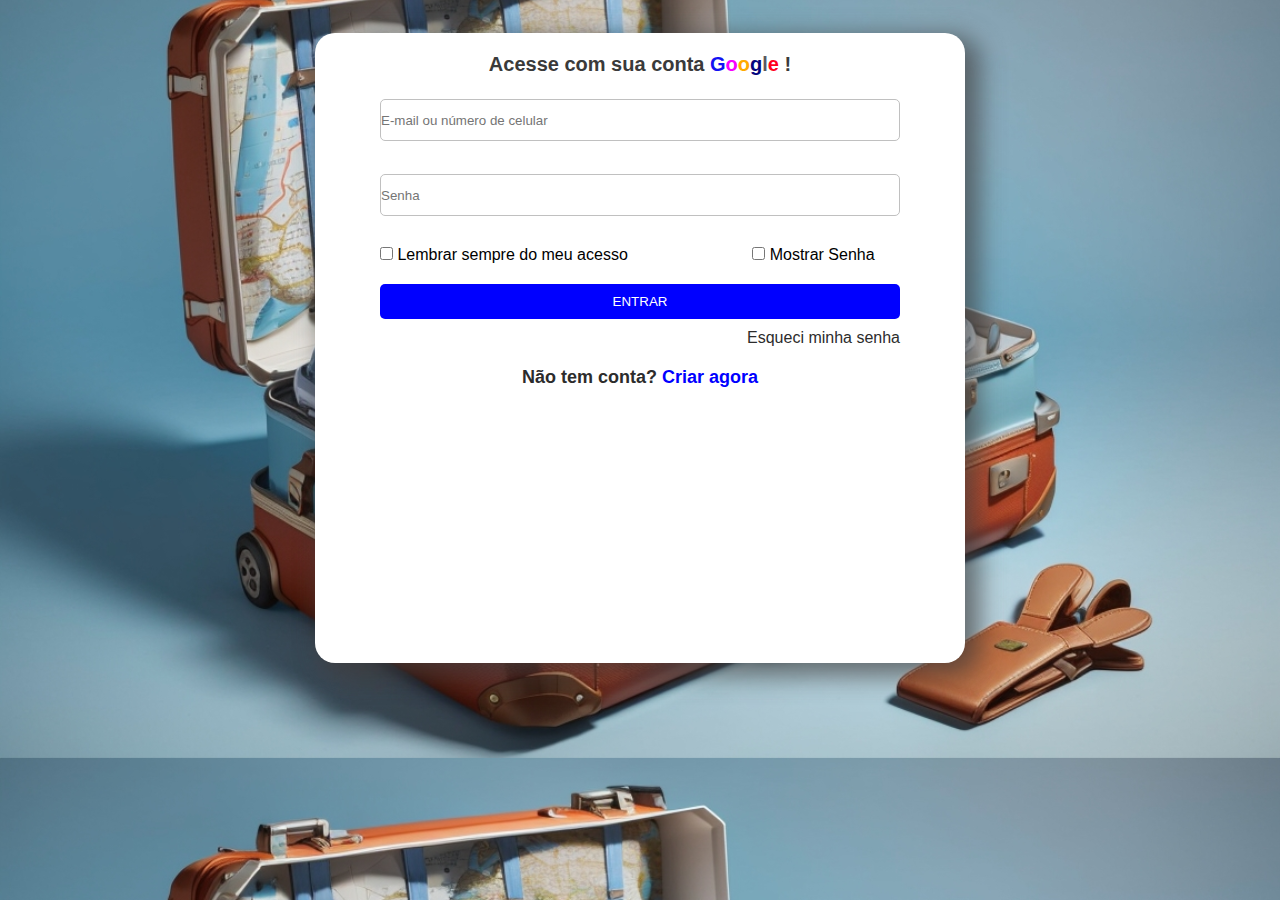
<file: index.html>
<!-- Para a página de login(index.html) foi criada uma variável login que armazena o e-mail de autenticação e uma variável 'senha' que armazena a senha de autenticação.
Após isso foi feito um código que obtém o elemento HTML com o ID "btnentrar" e adiciona um addEventListener para o evento de clique. Quando o botão "Entrar" é clicado, a função logar será chamada.
Dentro da função logar foram realizadas verificações:
Primeiro nós vamos obter o valor escrito pelo usuário tanto no e-mail quanto na senha utilizando um document.querySelector("campo__email e campo__senha").value e armazenamos em uma variável.
segundo temos um document.getElementById("campo__email e campo__senha") para obter o elemtno HTML do campo e colocamos em um variável.
Verificamos se o campo de e-mail e senha estão vazios ou incorretos. Se estiver vazio ou incorreto, ele adiciona uma classe CSS chamada "campo__caixaTextoError" ao campo de e-mail ou senha para destacar visualmente o erro e exibir um alerta informando que o e-mail ou senha está errado.
Temos também a função mostrarSenha que é chamada para alternar a visibilidade da senha no campo de senha.

Para a página de registro(registro.html) primeiro, foi feito um objeto chamado "registro" que contém informações sobre os campos do formulário. Cada campo do formulário é representado como uma chave no objeto "registro".
Em seguida, foi criada uma variável chamada "formHTML" e inicializa com a tag de abertura de um formulário HTML (<form>).
Foi iniciado um loop for...in para iterar por todas as chaves (nomes de campos) no objeto "registro". O loop percorre todas as propriedades do objeto.
Para cada campo no objeto "registro", é obtido o objeto correspondente a esse campo.
Foi construido a parte HTML do formulário para o campo atual, que inclui um (<label>) associado ao campo, um ícone (usando classes do Font Awesome), um tipo de entrada (como texto, data, e-mail, senha, etc.).
O código gerado para o campo atual (rótulo e entrada) é adicionado à variável "formHTML".
Após o loop for...in, é fechada a tag do formulário (</form>), adicionando-a à variável "formHTML".
é definido o conteúdo HTML do elemento com o ID "formularioRegistro" usando registros.innerHTML = formHTML. Isso substitui o conteúdo anterior desse elemento pelo código HTML gerado dinamicamente, criando o formulário completo.

subir o servidor entrar na pasta pelo cmd  ai usar o comando 
python -m http.server
http://localhost:8000

-->
<!DOCTYPE html>
<html lang="pt-br">

<head>
    <meta charset="UTF-8">
    <meta name="viewport" content="width=device-width, initial-scale=1.0">
    <link rel="stylesheet" href="login.css">
    <link rel="stylesheet" href="login-responsivo.css">
    <title>UpTravels</title>
</head>

<body>

    <div class="container">
        <div class="campos">
            <div class="campo__titulos">
                <p id="campo__titulo">Acesse com sua conta
                    <span style="color: rgba(18, 18, 242);">G</span><span
                        style="color: rgba(247, 0, 255);">o</span><span style="color: rgba(255, 170, 0);">o</span><span
                        style="color: rgba(4, 4, 126);">g</span><span style="color: rgba(89, 89, 96);">l</span><span
                        style="color: rgba(255, 0, 30);">e</span>
                    !
                </p>
            </div>

            <div class="campo__caixaTexto">
                <input type="email" name="" id="campo__email" class="campo__email" placeholder="E-mail ou número de celular">
                <input type="password" name="" id="campo__senha" class="campo__senha" placeholder="Senha">
            </div>

            <div class="campo__lembrar">
                <input type="checkbox" name="" id="campo__lembrar">
                <label for="campo__lembrar">Lembrar sempre do meu acesso</label>

                <input type="checkbox" name="" id="campo__mostrarSenha" onclick="mostrarSenha()">
                <label for="campo__mostrarSenha">Mostrar Senha</label>
            </div>
            
            <div class="campo__botao">
                <button id="btnentrar">ENTRAR</button>
            </div>
            

            <div class="campo__recuperar">
                <a href="recuperarConta.html">Esqueci minha senha</a>
            </div>

            <div class="campo__criar">
                <a href="registro.html">Não tem conta? <span class="blue-font">Criar agora</span></a>
            </div>
        </div>
    </div>

</body>

<script src="script.js"></script>

</html>
</file>
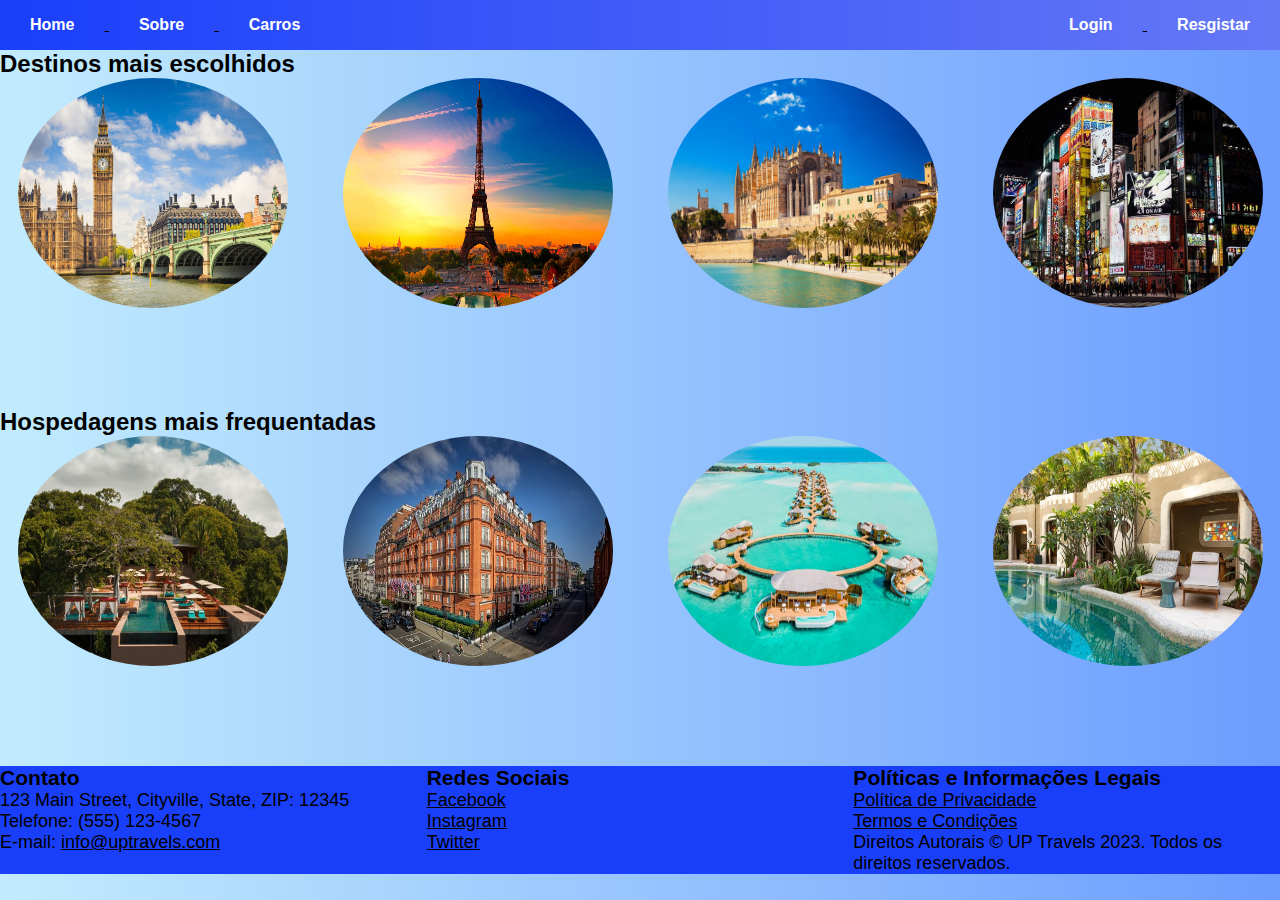
<file: main.html>
<!DOCTYPE html>
<html lang="pt-br">

<head>
    <meta charset="UTF-8">
    <meta name="viewport" content="width=device-width, initial-scale=1.0">
    <title>Agência de viagens</title>
    <link rel="stylesheet" href="reset.css">
    <link rel="stylesheet" href="main.css">
    <link rel="stylesheet" href="global.css">
    <link rel="stylesheet" href="https://cdnjs.cloudflare.com/ajax/libs/font-awesome/6.4.2/css/all.min.css" integrity="sha512-z3gLpd7yknf1YoNbCzqRKc4qyor8gaKU1qmn+CShxbuBusANI9QpRohGBreCFkKxLhei6S9CQXFEbbKuqLg0DA==" crossorigin="anonymous" referrerpolicy="no-referrer" />
</head>

<body>
    <header>
        <nav>
            <ul class="cabecalho">
                <div class="cabecalho__menuEsquerda">
                    <i class="fa-solid fa-plane"></i>
                    <a href="main.html">
                        <li class="cabecalho__menu">Home</li>
                    </a>
                    <i class="fa-solid fa-building"></i>
                    <a href="sobre-landingpage.html">
                        <li class="cabecalho__menu">Sobre</li>
                    </a>
                    <i class="fa-solid fa-car"></i>
                    <a href="carros.html">
                        <li class="cabecalho__menu">Carros</li>
                    </a>
                </div>

                <div class="cabecalho__menuDireita">
                    <i class="fa-solid fa-right-to-bracket"></i>
                    <a href="index.html">
                        <li class="cabecalho__menu">Login</li>
                    </a>

                    <i class="fa-solid fa-address-card"></i>
                    <a href="registro.html">
                        <li class="cabecalho__menu">Resgistar</li>
                    </a>
                </div>
            </ul>

        </nav>
    </header>

    <main>
        <h2>Destinos mais escolhidos</h2>
        <div class="paises">
            <div class="Londres">
                <img src="img/londres.jpg" alt="imagem turistica de londres" width="270px" height="230px">
                <span>Londres</span>
            </div>
            <div class="Paris">
                <img src="img/paris.jpg" alt="imagem turistica de paris" width="270px" height="230px">
                <span>Paris</span> 
            </div>
            <div class="Mallorca">
                <img src="img/mallorca.jpg" alt="imagem turistica de mallorca" width="270px" height="230px">
                <span>Mallorca</span> 
            </div>
            <div class="Tokyo">
                <img src="img/tokyo.jpg" alt="imagem turistica de tokyo" width="270px" height="230px">
                <span>Tokyo</span> 
            </div>
        </div>

        <h2>Hospedagens mais frequentadas</h2>
        <div class="hospedagens">
            <div class="oneonly">
                <img src="img/oneonly.jpg" alt="hotel only&one" width="270px" height="230px">
                <span>One&Only, Puerto Vallarta</span> 
            </div>
            <div class="claridge">
                <img src="img/claridge.jpg" alt="hotel claridge" width="270px" height="230px">
                <span>Claridge's, Londres</span> 
            </div>
            <div class="soneva">
                <img src="img/soneva.jpg" alt="hotel soneva" width="270px" height="230px">
                <span>Soneva, Maldivas</span> 
            </div>
            <div class="rosewood">
                <img src="img/rosewood.jpg" alt="hotel rosewood" width="270px" height="230px">
                <span>Rosewood, São Paulo</span> 
            </div>
        </div>

    </main>
    <footer>
        <div class="info">
            <h3>Contato</h3>
            <p>123 Main Street, Cityville, State, ZIP: 12345</p>
            <p>Telefone: (555) 123-4567</p>
            <p>E-mail: <a href="mailto:info@uptravels.com">info@uptravels.com</a></p>
        </div>
        
        <div class="info">
            <h3>Redes Sociais</h3>
            <p><a href="#">Facebook</a></p>
            <p><a href="#">Instagram</a></p>
            <p><a href="#">Twitter</a></p>
        </div>
        
        <div class="info">
            <h3>Políticas e Informações Legais</h3>
            <p><a href="#">Política de Privacidade</a></p>
            <p><a href="#">Termos e Condições</a></p>
            <p>Direitos Autorais &copy; UP Travels 2023. Todos os direitos reservados.</p>
        </div>
    </footer>
    
    
</body>

</html>
</file>
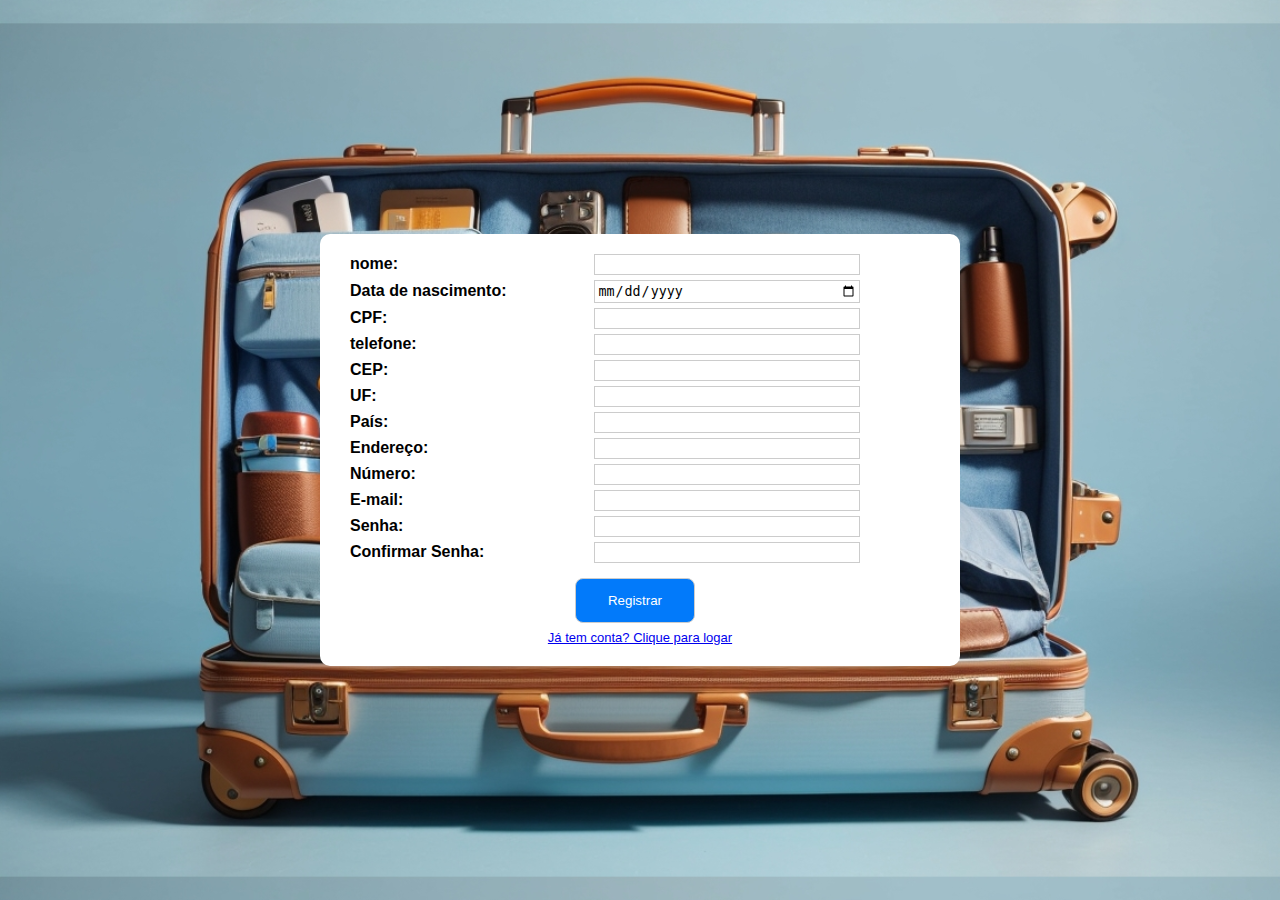
<file: registro.html>
<!DOCTYPE html>
<html lang="pt-br">
<head>
    <meta charset="UTF-8">
    <meta name="viewport" content="width=device-width, initial-scale=1.0">
    <title>cadastro</title>

    <link rel="stylesheet" href="styleCadastrar.css">
    <link rel="stylesheet" href="https://cdnjs.cloudflare.com/ajax/libs/font-awesome/6.4.2/css/all.min.css" integrity="sha512-z3gLpd7yknf1YoNbCzqRKc4qyor8gaKU1qmn+CShxbuBusANI9QpRohGBreCFkKxLhei6S9CQXFEbbKuqLg0DA==" crossorigin="anonymous" referrerpolicy="no-referrer" />

</head>
<body>
    <div class="container">
        <form>
            <div id="formularioRegistro">

            </div>
            <div class="botoes">
                <input class="registrar" type="submit" value="Registrar" formaction="index.html">
                <br>
                <a href="index.html">Já tem conta? Clique para logar</a>
                
            </div>
        </form>

    </div>
    
</body>

<script src="cadastro.js"></script>
</html>
</file>
<file: login.css>
*{
    margin: 0;
    padding: 0; 
}

body {
    
    background-image: url('img/backgroud2.jpg');
    background-size: 100% auto;
    background-position: center;
    font-family: 'Segoe UI', Helvetica, Arial, sans-serif;
}


.container {
    width: 80%;
    max-width: 650px;
    height: 70vh;
    background-color: #fff;
    border-radius: 20px;
    margin: auto;
    margin-top: 5%;

    box-shadow: 10px 8px 25px 5px rgba(64,61,61,0.67);
    -webkit-box-shadow: 10px 8px 25px 5px rgba(64,61,61,0.67);
    -moz-box-shadow: 10px 8px 25px 5px rgba(64,61,61,0.67);
}

.campos {
    margin: 5% 10%;
}

.blue-font {
    color: blue;
}

.campo__titulos {
    display: flex;
    justify-content: center;
}

#campo__titulo {
    font-size: 15px;
    font-weight: 800;
    color: rgb(58, 58, 58);

    margin-top: 20px;
    margin-bottom: 5%;
}

.campo__caixaTexto {
    height: 100px;
    display: flex;
    flex-direction: column;
    justify-content: space-around;
}

.campo__email, .campo__senha {
    height: 40px;
    border: 1px solid silver;
    border-radius: 5px;
    margin-bottom: 5%;
}

.campo__caixaTextoError {
    height: 40px;
    border: 1px solid red;
    border-radius: 5px;
    margin-bottom: 5%;
}

.campo__lembrar {
    margin-bottom: 20px;
}

#campo__mostrarSenha {
    margin-left: 120px;
}

#btnentrar {
    width: 100%;
    border: none;
    background-color: blue;
    color: #fff;
    padding: 10px;
    border-radius: 5px;
    margin-bottom: 10px;
    cursor: pointer;
}

.campo__recuperar a, .campo__criar a {
    text-decoration: none;
    color: rgba(44, 44, 44);
}

.campo__recuperar {
    display: flex;
    justify-content: flex-end;
    margin-bottom: 20%;
}

.campo__criar {
    display: flex;
    justify-content: center;
    font-size: 18px;
    font-weight: bold;
}
</file>
<file: login-responsivo.css>
@media screen and (min-width:650px) {
    .container {
        margin-top: 10px;
    }

    #campo__titulo {
        font-size: 20px;
        margin-bottom: 20px;
    }

    .campo__caixaTexto {
        height: 150px;
    }

    .campo__recuperar{
        margin-bottom: 20px;
    }
}
</file>
<file: main.css>
.paises, .hospedagens {
    max-width: 100%;
    height: auto;
    display: grid;
    grid-template-columns: repeat(auto-fit, minmax(270px, 1fr)); 
    grid-template-rows: 300px;
    gap: 20px;
    align-items: top;
    justify-items: center;
    margin-bottom: 30px;
}

img {
    border-radius: 50%;
    cursor: pointer;
}

span {
    height: 240px;
    background-color: #1a3ffb;
    width: 100%; 
    display: none;
    text-align: start;
}

img:hover {
    border-radius: 8px;
    transition: 1s;
}

.paises img:hover + span, .hospedagens img:hover + span {
    width: 100%; 
    max-width: 270px; 
    height: 30px;
    text-align: start;
    background-color:#1a3ffb;
    color: white;
    display: block;
    margin-bottom: 30px; 
    box-shadow: 3px 3px 3px rgba(0, 0, 0, 0.3);
}
</file>
<file: global.css>
body {
    font-family: 'Lucida Sans', 'Lucida Sans Regular', 'Lucida Grande', 'Lucida Sans Unicode', Geneva, Verdana, sans-serif;
    background-image: linear-gradient(to right, #c2ecfd, #6c9dff);
}
.cabecalho {
    display: flex;
    flex-direction: row;
    align-items: center;
    justify-content: space-between;
    height: 50px;
    font-weight: bold;
    background-image: linear-gradient(to right, #1a3ffb, #6578f6);
    overflow-x: auto; 
}
.cabecalho__menu {
    display: inline-block;
    color: white;
    padding: 10px 20px;
    margin: 0 10px
}

.cabecalho__menuEsquerda {
    align-items: left;
}

.cabecalho__menuDireita {
    align-items: right;
}

.cabecalho__menu:hover {
    border-radius: 10px;
    background-image: linear-gradient(to top, #069edb, #1a3ffb);
    box-shadow: 3px 3px 3px rgba(0, 0, 0, 0.3);
}

footer{
    width: 100%;
    height: 100%;
    background-color: #1a3ffb;
    display: flex;
    flex-wrap: wrap;
    justify-content: space-between;
    font-size: large;
}

.info {
    flex: 1;
    margin-right: 20px;
}

.info a {
    text-decoration: none;
    color: white;
}

a:link{
    color: #000000;
    text-decoration: underline;
}

@media screen and (max-width: 768px) {
    .info {
        flex-basis: 100%; 
        margin-bottom: 20px; 
    }
}

@media screen and (max-width: 768px) {
    .cabecalho {
        height: auto;
        flex-direction: column; 
    }
    
    .cabecalho__menu {
        margin: 10px 0; 
    }
}
</file>
<file: styleCadastrar.css>
body {
    margin: 0;
    padding: 0;
    background-image: url('img/background1.jpg');
    background-size: 100% auto;
    background-position: center;
    font-family: Arial, sans-serif;
    display: flex;
    justify-content: center;
    align-items: center;
    height: 100vh;
}

.container {
    display: flex;
    flex-direction: row;
    background-color: rgb(255, 255, 255);
    padding: 20px;
    border-radius: 10px;
    max-width: 600px;
}

label, input, h1 {
    display: inline-block;
    margin: 0px 10px;
    margin-bottom: 5px;
}
label {
    width: calc(40% - 20px);
    font-weight: bold;
}

input {
    width: calc(50% - 40px);
    padding: 2px;
    border: 1px #ccc solid;
    cursor: pointer;
}

.registrar{
    margin-top: 10px;
    background-color: #027afa;
    color: white;
    border-radius: 8px;
    cursor: pointer;
    width: 120px;
    height: 45px;
    text-align: center;
    margin-left: 0;
}

a{
    font-size: small;
}

.botoes{
    text-align: center;
}

.logar:hover {
    background-color: #0056b3;
}

.registrar:hover{
    background-color: #0056b3;
}

.fa-regular {
    width: 20px;
    font-size: 15px;
}

@media(max-width: 530px) {
    label {
        width: calc(100% - 80px);
        font-size: 14px;
    }
    input {
        width: calc(100% - 60px);
    }

}
</file>
